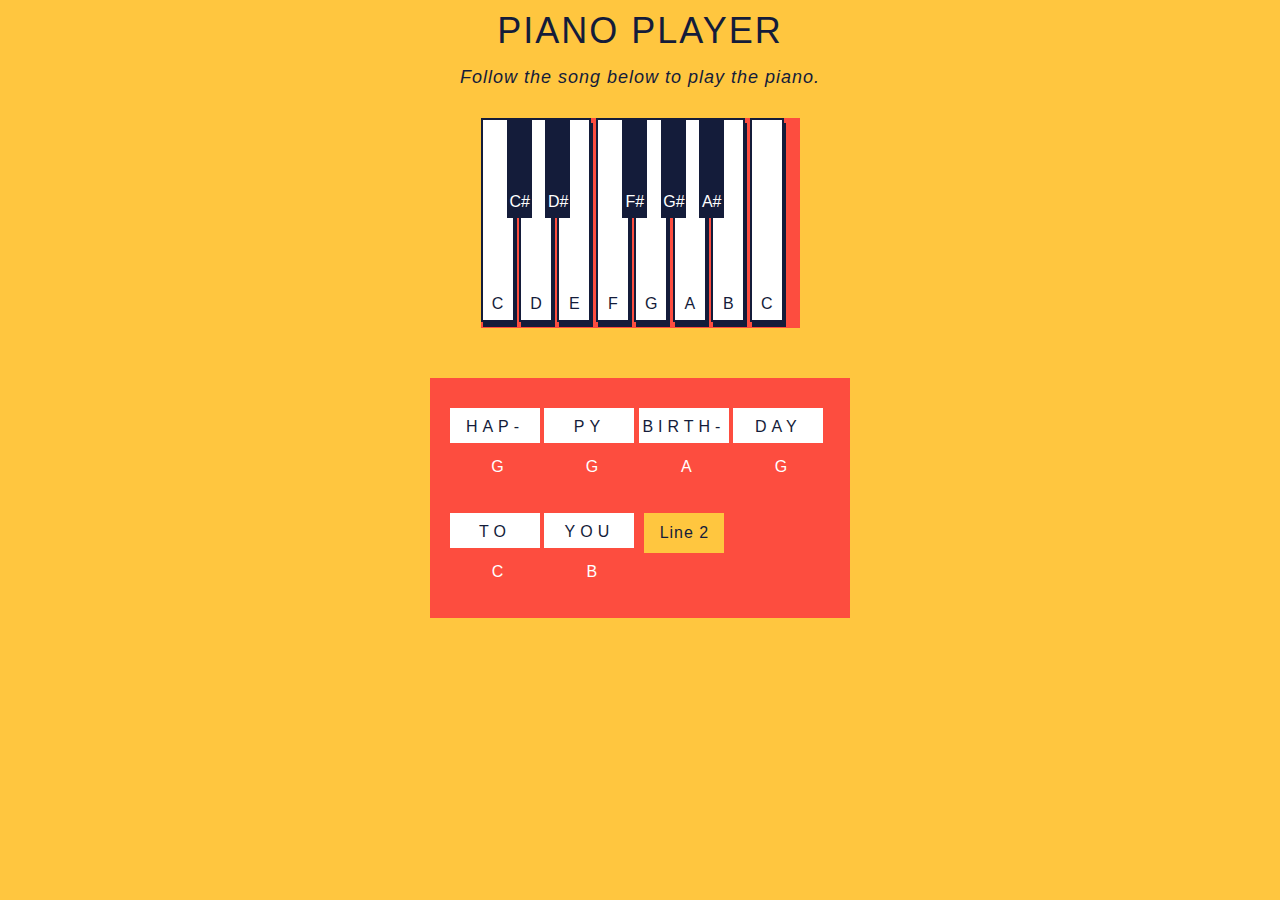
<file: pianoKeys/index.html>
<!DOCTYPE html>
<html lang="en" >

<head>
  <meta charset="UTF-8">
  <link rel="stylesheet" href="style.css">
</head>

<body>
  <p class='title'>Piano Player</p>
  <p id='demo'>Follow the song below to play  the piano.</p>
  <section class="piano">
    <section id='c-key' class="key">
      <section class='keynote'>C</section>
    </section>
    <section id='c-sharp-key' class="black-key">
      <section class='black-keynote'>C#</section>
    </section>
    <section id='d-key' class="key">
      <section class='keynote'>D</section>
    </section>
    <section id='d-sharp-key' class="black-key">
      <section class='black-keynote'>D#</section>
    </section>
    <section id='e-key' class="key">
      <section class='keynote'>E</section>
    </section>
    <section id='f-key' class="key">
      <section class='keynote'>F</section>
    </section>
    <section id='f-sharp-key' class="black-key">
      <section class='black-keynote'>F#</section>
    </section>
    <section id='g-key' class="key">
      <section class='keynote'>G</section>
    </section>
    <section id='g-sharp-key' class="black-key">
      <section class='black-keynote'>G#</section>
    </section>
    <section id='a-key' class="key">
      <section class='keynote'>A</section>
    </section>
    <section id='a-sharp-key' class="black-key">
      <section class='black-keynote'>A#</section>
    </section>
    <section id='b-key' class="key">
      <section class='keynote'>B</section>
    </section>
    <section id='high-c-key' class="key">
      <div class='keynote'>C</div>
    </section>
  </section>

  <section id='lyrics'>
    <section id='column-one'>
      <section id="word-one">HAP-</section>
      <section id="letter-note-one">G</section>
    </section>
    <section id='column-two'>
      <section id="word-two">PY</section>
      <section id="letter-note-two">G</section>
    </section>
    <section id='column-three'>
      <section id="word-three">BIRTH-</section>
      <section id="letter-note-three">A</section>
    </section>
    <section id='column-four'>
      <section id="word-four">DAY</section>
      <section id="letter-note-four">G</section>
    </section>
    <section id='column-five'>
      <section id="word-five">TO</section>
      <section id="letter-note-five">C</section>
    </section>
    <section id='column-six'>
      <section id="word-six">YOU</section>
      <section id="letter-note-six">B</section>
    </section>
    <section id='column-optional' class='column-optional'>
      <section id="word-optional">END</section>
      <section id="letter-note-optional">A</section>
    </section>

    <button id="first-next-line">Line 2</button>
    <button id="second-next-line">Line 3</button>
    <button id="third-next-line">Line 4</button>
    <button id="fourth-next-line">Reset</button>
  </section>

  <script  src="main.js"></script>

</body>
</html>
</file>
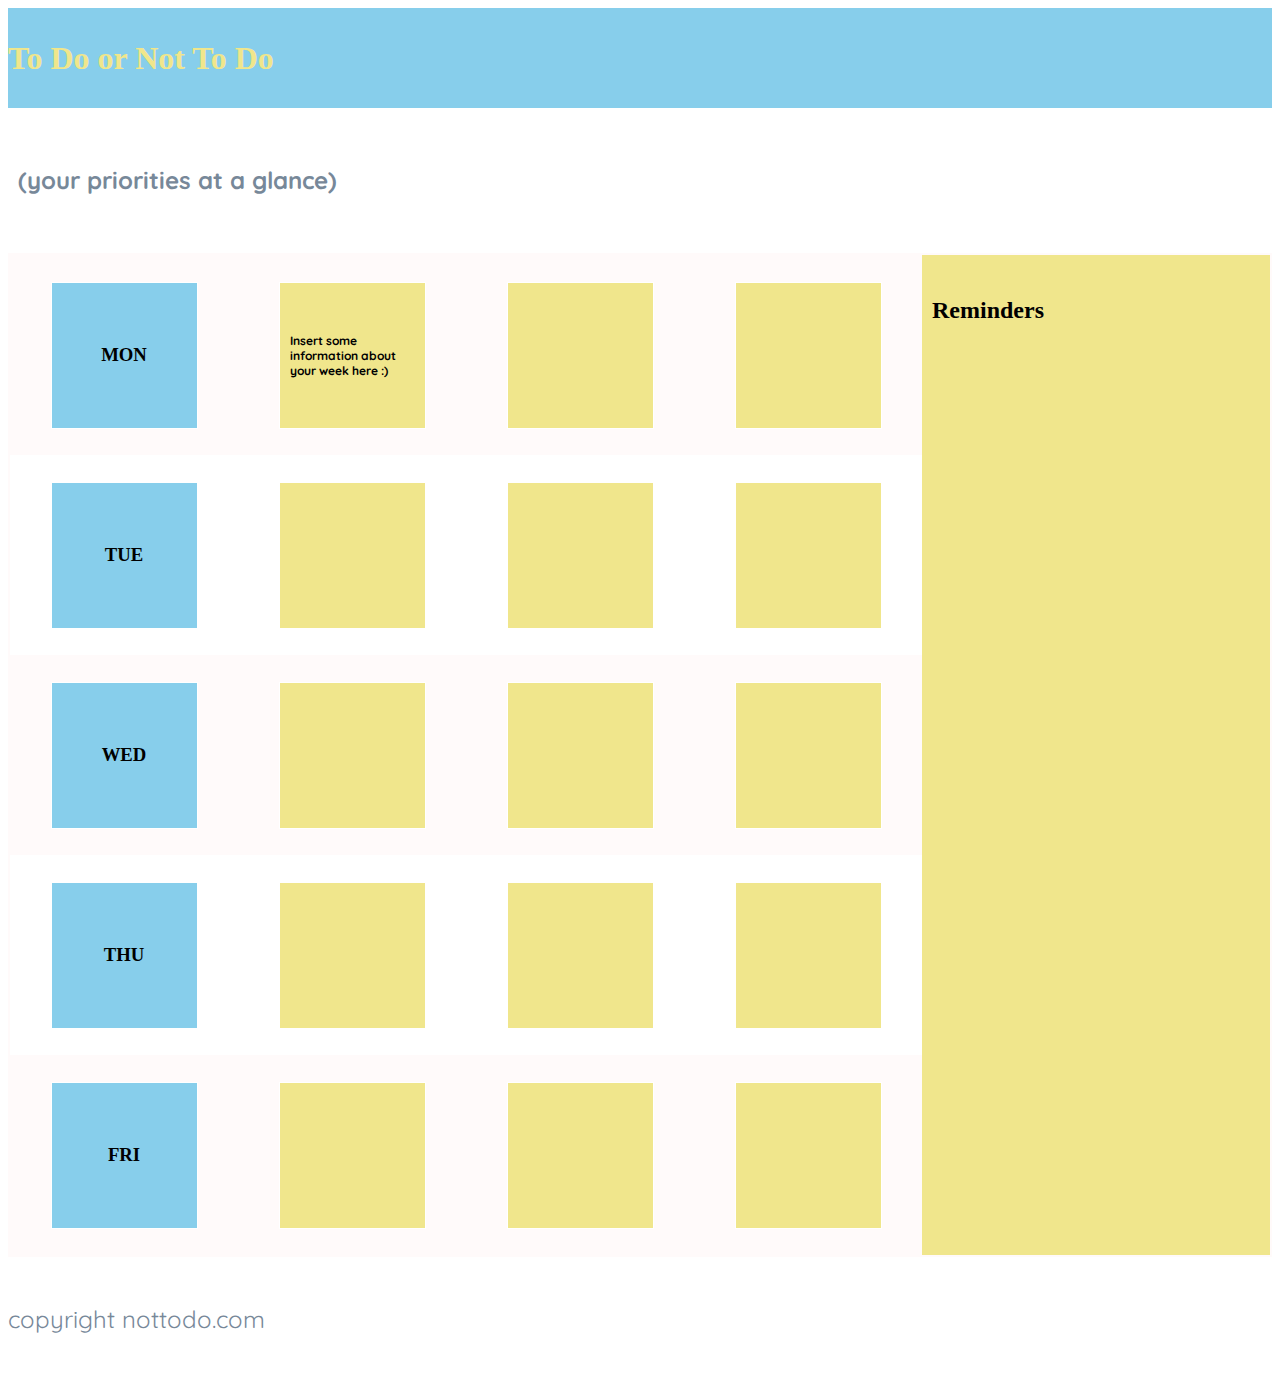
<file: ToDoFlex/ToDoFlex.html>
<!-- ToDoFlex.html Exercise to fix a  to-do web app.
Part of Codecademy/Web Dev Track    -->

<!DOCTYPE html>
<html>

<head>
  <title>To Do App</title>
  <link rel="stylesheet" href="ToDoFlex.css" type="text/css">
  <link href="https://fonts.googleapis.com/css?family=Quicksand" rel="stylesheet">
  <link href="https://fonts.googleapis.com/css?family=Rock+Salt" rel="stylesheet">
</head>
<body>

  <!-- Header -->

  <div id="header">
    <h1>To Do or Not To Do</h1>
    <h2 class="tagline">(your priorities at a glance)</h2>
  </div>

  <!-- App Container -->

  <div class="container">

    <!-- To Do Section -->

    <div class="week">
      <div class="row secondary-background">
        <div class="day square"><h3>MON</h3></div>
        <div class="task square">
          <p> Insert some information about your week here :) </p>
        </div>
        <div class="task square"></div>
        <div class="task square"></div>
      </div>
      <div class="row">
        <div class="day square"><h3>TUE</h3></div>
        <div class="task square"></div>
        <div class="task square"></div>
        <div class="task square"></div>
      </div>
      <div class="row secondary-background">
        <div class="day square"><h3>WED</h3></div>
        <div class="task square"></div>
        <div class="task square"></div>
        <div class="task square"></div>
      </div>
      <div class="row">
        <div class="day square"><h3>THU</h3></div>
        <div class="task square"></div>
        <div class="task square"></div>
        <div class="task square"></div>
      </div>
      <div class="row secondary-background">
        <div class="day square"><h3>FRI</h3></div>
        <div class="task square"></div>
        <div class="task square"></div>
        <div class="task square"></div>
      </div>
    </div>

    <!-- Reminders Section -->

    <div class="reminders">
      <h3>Reminders</h3>
    </div>
  </div>

  <!-- Footer -->

  <footer>
    <span class="tagline">copyright nottodo.com</span>
  </footer>
</body>
</html>
</file>
<file: pianoKeys/style.css>
body{
    margin: 0;
    padding: 0;
    font-family: sans-serif;
    background: #ffc63f;
  }
  .title{
    font-size: 36px;
    margin-top: 10px;
    margin-bottom: 0px;
    padding: 0;
    color: #141c3a;
    text-transform: uppercase;
    letter-spacing: 2px;
    text-align: center;
  }
  #demo{
    text-align: center;
    font-size: 18px;
    margin-top: 15px;
    color: #141c3a;
    letter-spacing: 1px;
    font-style: italic;
  }
  .piano{
    width: 319px;
    height: 210px;
    display: block;
    margin: 0 auto;
    background-color: #fd4d3f;
    margin-top: 30px;
  }
  .key{
    width: 30px;
    height: 200px;
    display: inline-block;
    border: solid #141c3a 2px;
    box-shadow: 2px 5px;
    background-color: white;
    color: #141c3a;
  }
  .black-key{
    width: 25px;
    height: 100px;
    display: inline-block;
    background-color: #141c3a;
    color: white;
    position: absolute;
    margin-left: -12px;
    padding: 0px;
  }
  .keynote{
    width: 20px;
    height: 20px;
    text-align: center;
    display: block;
    margin: 0 auto;
    margin-top: 175px;
    color: #141c3a;
  }
  .black-keynote{
    width: 20px;
    height: 20px;
    text-align: center;
    display: block;
    margin: 0 auto;
    margin-top: 75px;
  }
  #lyrics{
    width: 400px;
    height: 240px;
    display: block;
    margin: 0 auto;
    padding-left: 20px;
    margin-top: 50px;
    background-color: #fd4d3f;
  }
  #column-one, #column-two, #column-three, #column-four, #column-five, #column-six, #column-optional{
    width: 90px;
    display: inline-block;
    text-align: center;
    margin-top: 30px;
  }
  #column-optional{
    display: none;
  }
  #word-one, #word-two, #word-three, #word-four, #word-five, #word-six, #word-optional{
    background-color: white;
    width: 90px;
    height: 25px;
    padding-top: 10px;
    letter-spacing: 5px;
    color: #141c3a;
  }
  #letter-note-one, #letter-note-two, #letter-note-three, #letter-note-four, #letter-note-five, #letter-note-six, #letter-note-optional{
    color: white;
    width: 25px;
    height: 25px;
    margin-top: 15px;
    margin-left: 35px;
  }
  #first-next-line, #second-next-line, #third-next-line, #fourth-next-line{
    width: 80px;
    height: 40px;
    font-size: 16px;
    position: absolute;
    margin-top: 30px;
    margin-left: 10px;
    border: none;
    background-color: #ffc63f;
    color: #141c3a;
    letter-spacing: 1px;
    cursor: pointer;
  }
</file>
<file: ToDoFlex/ToDoFlex.css>
//ToDoFlex.css Exercise to fix a  to-do web app.
//Part of Codecademy/Web Dev Track 


body {
    margin: 0px;
    background-color: WhiteSmoke;
    font-family: 'Rock Salt', cursive;
    text-align: center;
  }
  
  .secondary-background {
    background-color: Snow;
  }
  
  .tagline {
    font-family: 'Quicksand', sans-serif;
    color: LightSlateGrey;
    line-height: 125px;
  }
  
  /* Header */
  
  h1 {
    margin: 0;
    background-color: SkyBlue;
    line-height: 100px;
    color: Khaki;
  }
  
  h2 {
    margin: 10px;
  }
  
  /* App Container */
  
  .container {
    border: 2px solid Snow;
    display: flex;
  }
  
  /* To Do Section */
  
  .week {
    display: inline-flex;
    flex-grow: 3;
    flex-direction:column;
  }
  
  .row {
    min-height: 200px;
    display: flex;
    flex-wrap: wrap;
    justify-content:space-around;
    align-items: center;
  }
  
  .square {
    width: 125px;
    height: 125px;
    padding: 10px;
    display: flex;
    justify-content: center;
    align-items: center
  }
  
  .day.square {
    background-color: SkyBlue;
    border: 1px solid white;
  }
  
  .task.square {
    background-color: Khaki;
    border: 1px solid white;
  }
  
  .task p {
    font-family: 'Quicksand', sans-serif;
    font-weight: 700;
    font-size: 12px;
  }
  
  /* Reminders */
  
  .reminders {
    background-color: Khaki;
    display: inline-flex;
    flex-grow: 2;
  }
  
  .reminders h3 {
    width: 100%;
    margin: 10px;
    color: black;
    line-height: 90px;
    font-size: 24px;
  }
  
  /* Footer */
  
  footer {
    font-size: 24px;
  }
</file>
